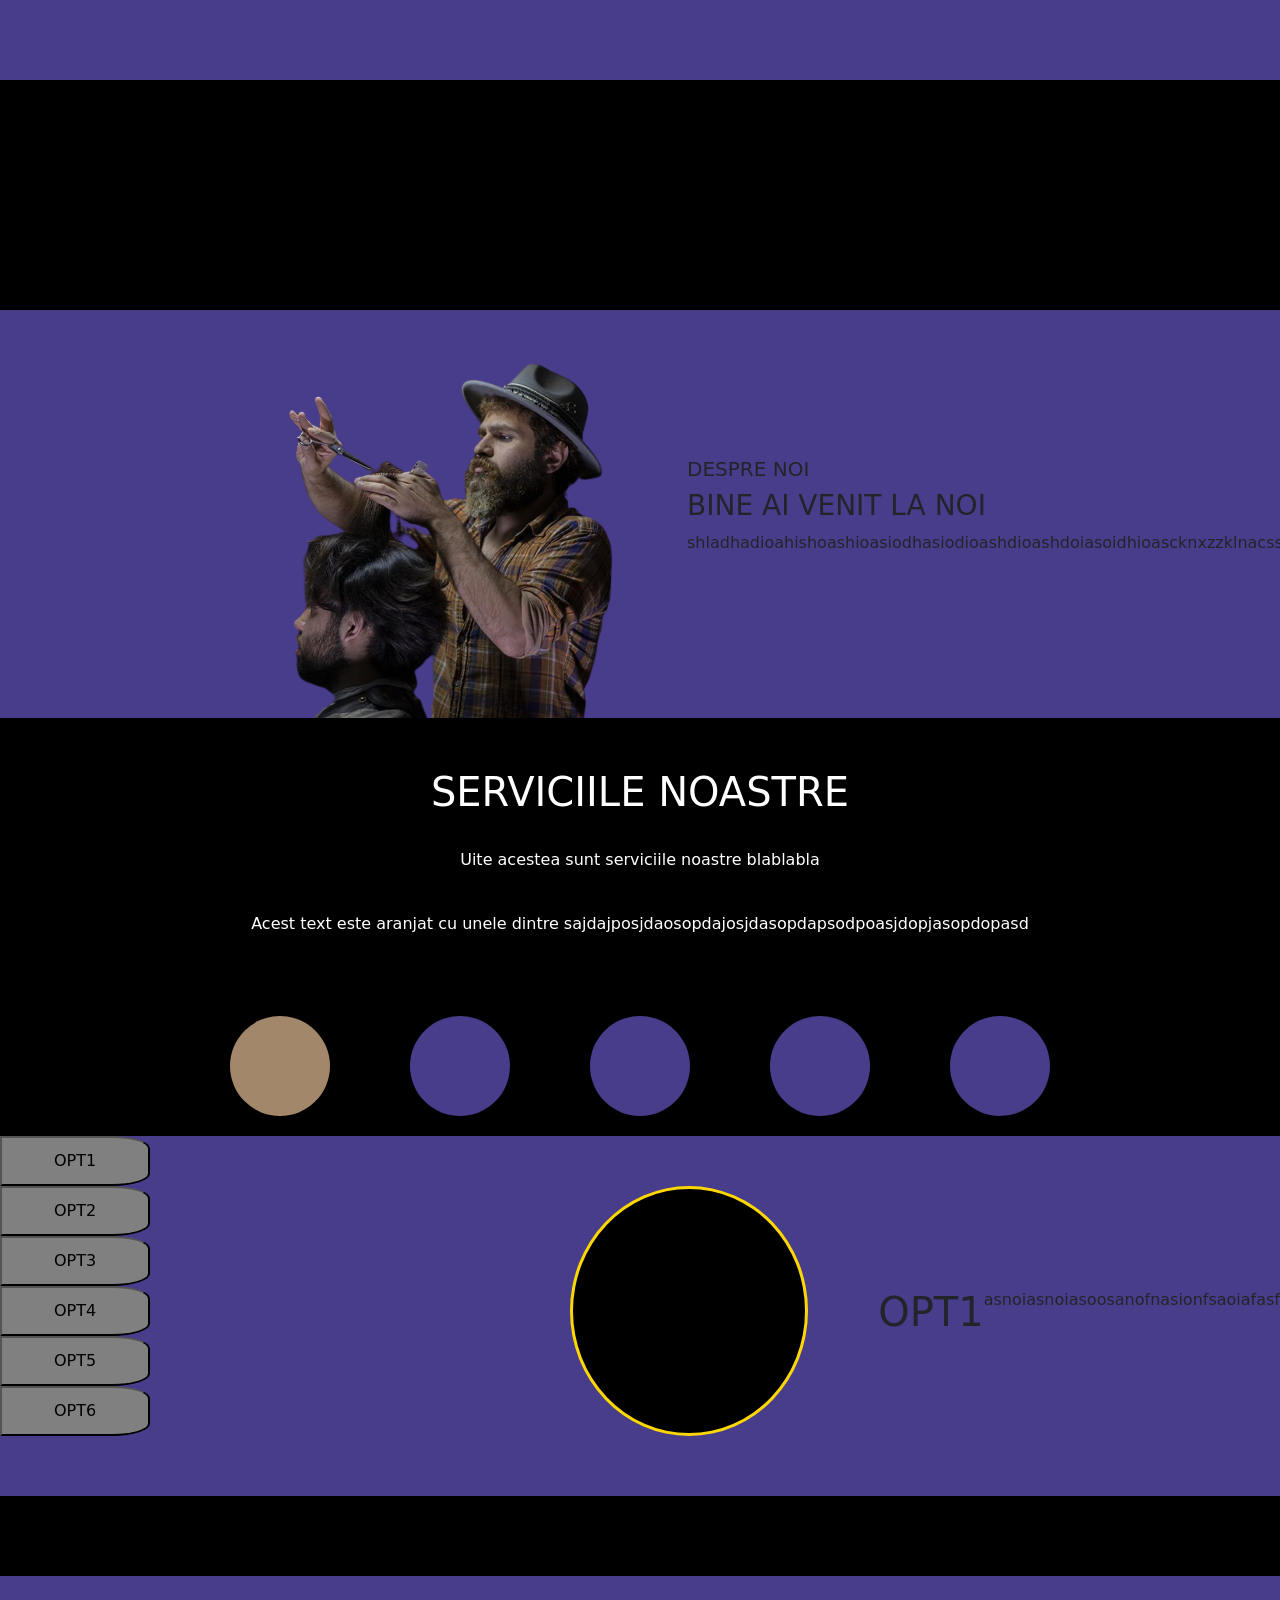
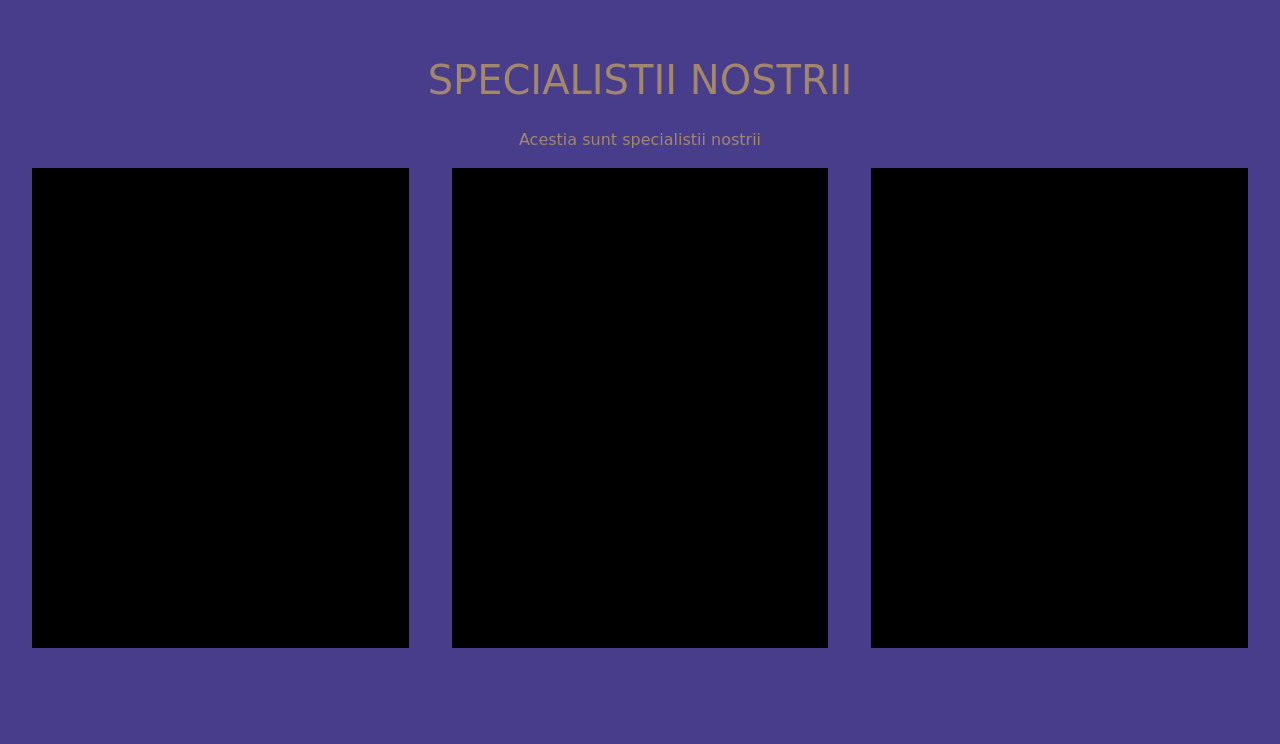
<file: index.html>
<!DOCTYPE html>
<html lang="en">

<head>
  <meta charset="UTF-8" />
  <meta http-equiv="X-UA-Compatible" content="IE=edge" />
  <meta name="viewport" content="width=device-width, initial-scale=1.0" />
  <link rel="stylesheet" href="https://cdn.jsdelivr.net/npm/bootstrap@5.1.3/dist/css/bootstrap.min.css" />
  <title>Barbuta.ro</title>
  <link rel="stylesheet" href="styles.css" />
  <link href="https://fonts.googleapis.com/css2?family=Poppins:wght@300;400;500;600;700&display=swap"
    rel="stylesheet" />
</head>

<body>
  <!-- lipseste primul header -->
  <div class="header"></div>
  <div class="header2"></div>
  <div class="container1">
    <div class="img1">
      <img src="assets/imaginea.png" />
    </div>
    <div class="txt1">
      <!-- despre noi este prea mare -->
      <h5>DESPRE NOI</h5>
      <h3>BINE AI VENIT LA NOI</h3>
      <p>shladhadioahishoashioasiodhasiodioashdioashdoiasoidhioascknxzzklnacssicasio</p>
    </div>
  </div>
  <div class="container2">
    <div class="text-container">
      <!-- alta culoare -->
      <h1>SERVICIILE NOASTRE</h1><br />
      <p>Uite acestea sunt serviciile noastre blablabla</p><br />
      <p>Acest text este aranjat cu unele dintre sajdajposjdaosopdajosjdasopdapsodpoasjdopjasopdopasd</p />
    </div>
    <div class="containercerc">
      <div class="cerc cerc1"> </div>
      <div class="cerc"></div>
      <div class="cerc"></div>
      <div class="cerc"></div>
      <div class="cerc"></div>

    </div>
  </div>
  <div class="container3">
    <div class="buttoncontainer">
      <button class="button">OPT1</button>
      <button class="button">OPT2</button>
      <button class="button">OPT3</button>
      <button class="button">OPT4</button>
      <button class="button">OPT5</button>
      <button class="button">OPT6</button>
    </div>

    <div class="bigcerc">
    </div>
    <div class="text3">
      <h1> OPT1</h1><br />
      <p>asnoiasnoiasoosanofnasionfsaoiafasf</p>
    </div>
  </div>
  <div class="container4">
    <div class="text4">
      <h1>SPECIALISTII NOSTRII</h1>
      <p>Acestia sunt specialistii nostrii</p>
    </div>
    <div class="frizer-area">
      <div class="frizer"></div>
      <div class="frizer"></div>
      <div class="frizer"></div>
    </div>
  </div>

</body>
</html>
</file>
<file: styles.css>
* {

    margin: 0;
    padding: 0;
    list-style: none;
    text-decoration: none;
}

body {
    background-color: black;
}

.header {
    width: 100%;
    height: 80px;
    display: block;
    background-color: darkslateblue;
}

.header2 {
    width: 100%;
    height: 230px;
    display: block;
    background-color: black;
}

.container1 {
    display: flex;
    justify-content: space-between;
    width: 100%;
    height: auto;
    padding-left: 25px;
    padding-right: 25px;
    background-color: darkslateblue;
}

.img1 {
    border-radius: 50%;
    margin-right: 25px;
    padding-left: 25px;
    width: 100%;
    height: auto;
}

.txt1 {
    float: right;
    margin: auto;
    width: 50%;
}

.container2 {
    width: 100%;
    height: auto;
}

.container2 h1 {

    text-align: center;
    display: auto;
    color: white;
}

.container2 p {
    color: white;
    text-align: center;
    display: auto;

}

.containercerc {
    display: flex;
    justify-content: center;
    align-items: center;
    margin-top: 5em;
}

.cerc1 {
    margin-left: 40px;
    margin-right: 40px;
    width: 100px;
    height: 100px;
    line-height: 100px;
    border-radius: 50%;
    background-color: #A2876A !important;
}

.cerc {
    margin-left: 40px;
    margin-right: 40px;
    width: 100px;
    height: 100px;
    line-height: 100px;
    border-radius: 50%;
    background-color: darkslateblue;
}


.text-container {
    margin-top: 50px;

}

.button {
    width: 150px;
    height: 50px;
    background-color: grey;
    border-radius: 0% 25% 25% 0%;
    display: inline-block;
    flex-direction: column;
}

.buttoncontainer {
    background-color: darkslateblue;
    display: flex;
    flex-direction: column;
}

.container3 {
    width: 100%;
    height: auto;
    background-color: darkslateblue;
    margin-top: 20px;
    display: flex;
    gap: 20px;
    flex-direction: row;
}

.bigcerc {
    width: 250px;
    height: 250px;
    line-height: 250px;
    border-radius: 50%;
    background-color: black;
    border-style: solid;
    border-color: gold;
    display: auto;
    margin-left: 400px;
    margin-top: 50px;
    margin-bottom: 60px;
}

.text3 {
    margin-left: 50px;
    float: right;
    display: flex;
    float: right;
    align-self:center;
}

.container4 {
    background-color: darkslateblue;
    width: 100%;
    height: auto;
    display: flex;
    margin-top: 80px;
    justify-content: center;
    flex-direction: column;
}
.text4 {
    display:flex;
    text-align: center;
    flex-direction: column;
}

.text4 > h1 {
    margin-top: 2em;
    color: #A2876A;
}
.text4 > p {
    margin-top: 1em;
    color: #A2876A;
}

.frizer-area{
    display: flex;
    justify-content: space-between;
    margin: 0 2em 6em 2em;
}

.frizer{
    background-color: #000;
    height: 30rem;
    width: 31%;
}
</file>
